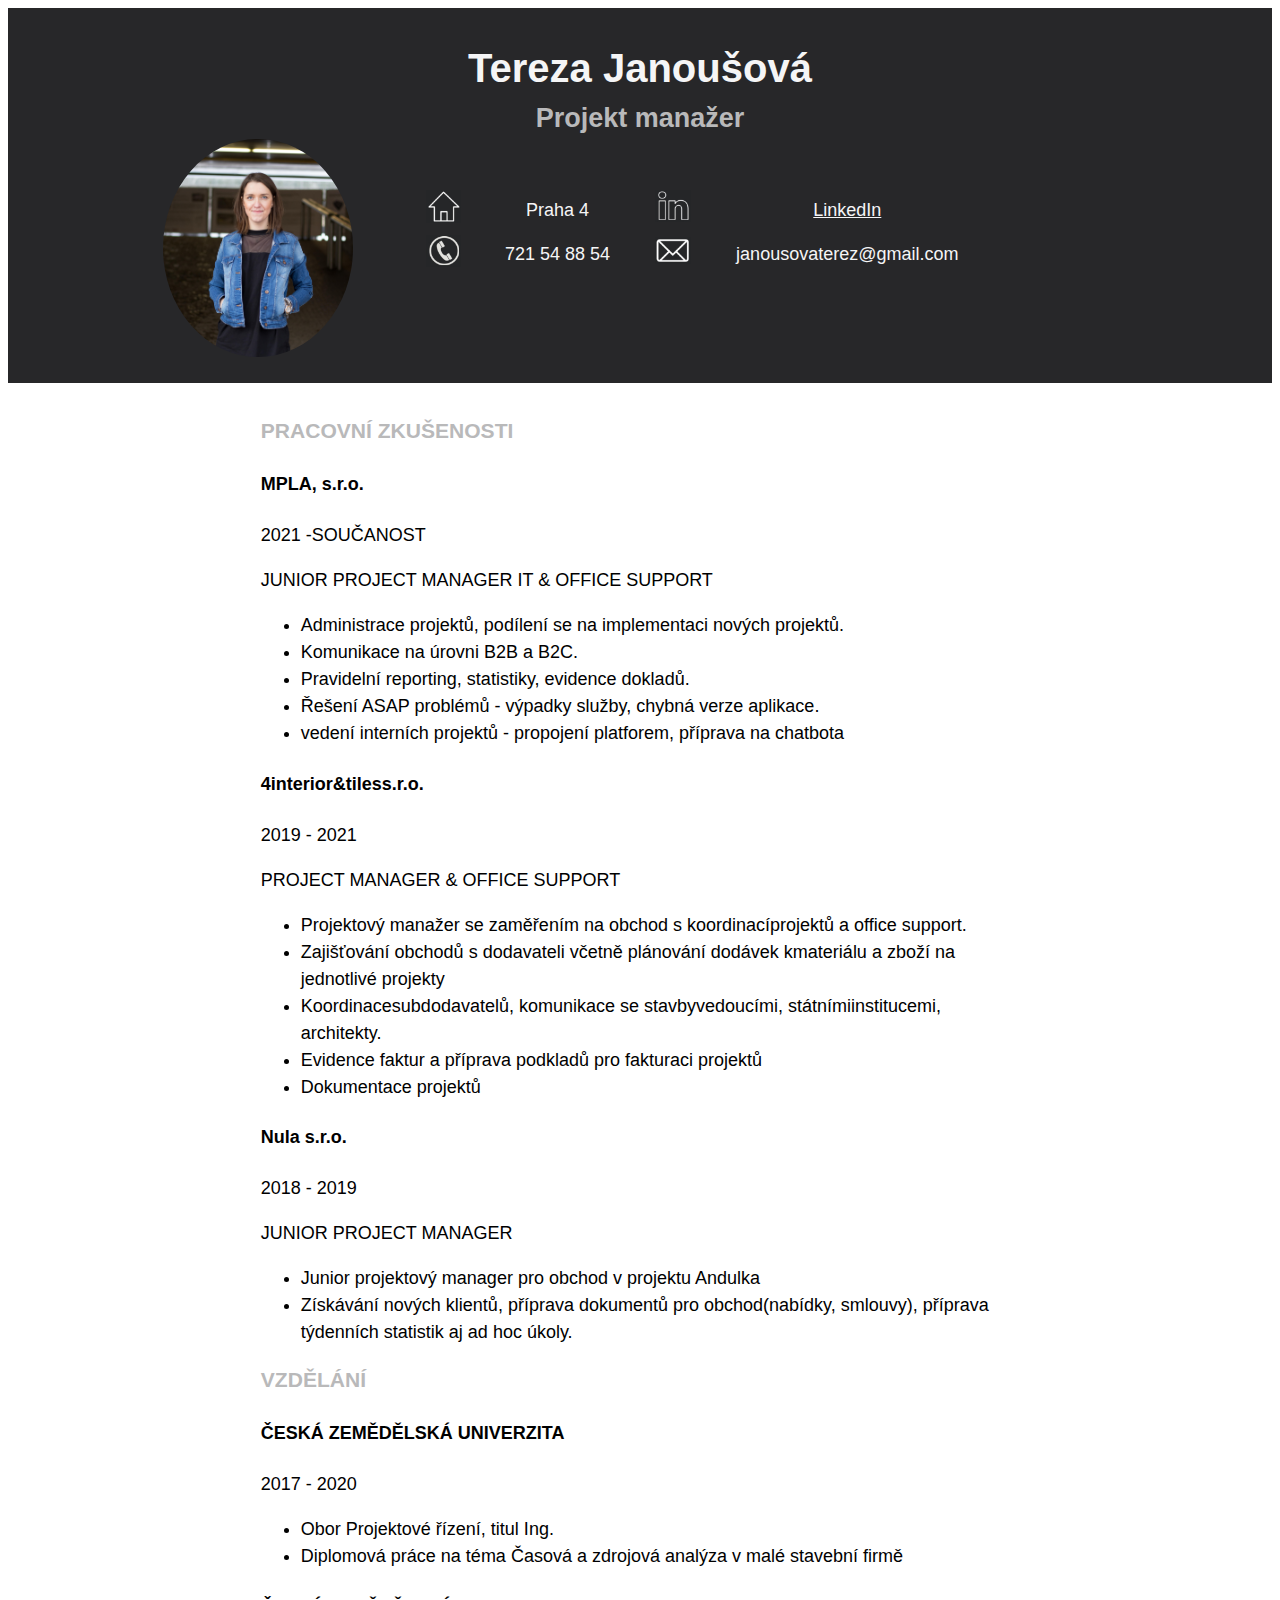
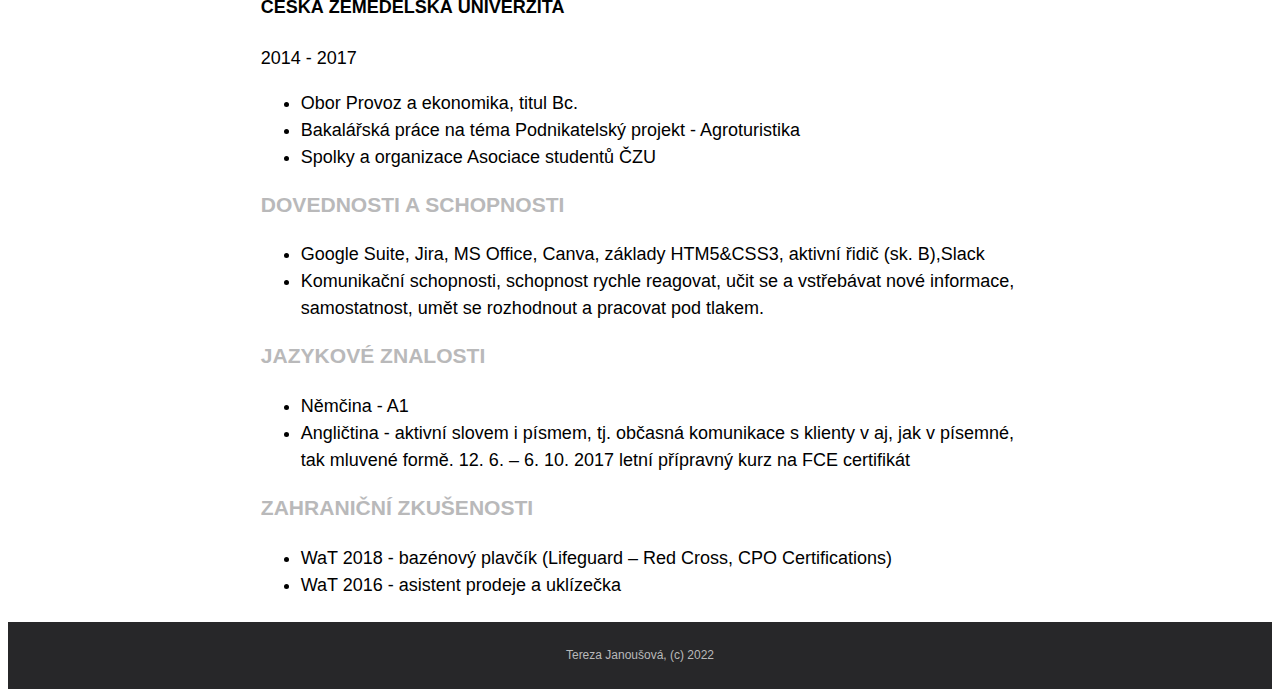
<file: index.html>
<!DOCTYPE html>
<html lang="cs">
<head>
    <meta charset="UTF-8">
    <meta http-equiv="X-UA-Compatible" content="IE=edge">
    <meta name="viewport" content="width=device-width, initial-scale=1.0">
    <title>Document</title>
    <link rel="stylesheet" href="style.css">
</head>
<body>
    <!--Uvodní hlavička-->
<header>
   <h1>Tereza Janoušová</h1> 
   <h2> Projekt manažer</h2>
   <img class="mojefoto" src="IMG_5752_1.jpg" alt="profilová fotka">
<table class="tabulka">
    <tr>
         <td><img class="domov" src="domov.jpg" alt="ikona domova"></td>
         <td>Praha 4</td>
         <td><img class="linkedin" src="linkedin.jpg" alt="ikona linkedin"> </td>
         <td><a class="odkaz" href="https://www.linkedin.com/in/tereza-janou%C5%A1ov%C3%A1-91587611b/">LinkedIn</a></td>
    </tr>
    <tr class="tabulka"> 
        <td><img class="telefon" src="telefon.jpg" alt="ikona telefon"></td>
        <td> 721 54 88 54</td>
        <td><img class="email" src="email.jpg" alt="ikona email">
        </td>
        <td>janousovaterez@gmail.com </td>
    </tr>
</table>
<br>
</header>
<br>
<section class="box1">
<h3>PRACOVNÍ ZKUŠENOSTI</h3>
<h4>MPLA, s.r.o.</h4>
<p>2021 -SOUČANOST</p>
<p>JUNIOR PROJECT MANAGER IT & OFFICE SUPPORT </p>
<ul>
    <li>Administrace projektů, podílení se na implementaci nových projektů.</li>
    <li>Komunikace na úrovni B2B a B2C.</li>
    <li>Pravidelní reporting, statistiky, evidence dokladů.</li>
    <li>Řešení ASAP problémů - výpadky služby, chybná verze aplikace.</li>
    <li>vedení interních projektů - propojení platforem, příprava na chatbota</li>
</ul>
<h4>4interior&tiless.r.o.</h4>
<p>2019 - 2021</p>
<p>PROJECT MANAGER & OFFICE SUPPORT</p>
<ul>
    <li>Projektový manažer se zaměřením na obchod s koordinacíprojektů a office support.</li>
    <li>Zajišťování obchodů s dodavateli včetně plánování dodávek kmateriálu a zboží na jednotlivé projekty</li>   
    <li>Koordinacesubdodavatelů, komunikace se stavbyvedoucími, státnímiinstitucemi, architekty.</li>
    <li>Evidence faktur a příprava podkladů pro fakturaci projektů</li>
    <li>Dokumentace projektů</li>
</ul>
<h4>Nula s.r.o.</h4>
<p>2018 - 2019</p>
<p>JUNIOR PROJECT MANAGER</p>
<ul>
    <li>Junior projektový manager pro obchod v projektu Andulka</li>
    <li>Získávání nových klientů, příprava dokumentů pro obchod(nabídky, smlouvy), příprava týdenních statistik aj ad hoc úkoly.</li>   
</ul>

<h3>VZDĚLÁNÍ</h3>

<h4>ČESKÁ ZEMĚDĚLSKÁ UNIVERZITA</h4>
<p>2017 - 2020</p>
    <ul>
        <li>Obor Projektové řízení, titul Ing.</li>
        <li>Diplomová práce na téma Časová a zdrojová analýza v malé stavební firmě</li>   
    </ul>


<h4>ČESKÁ ZEMĚDĚLSKÁ UNIVERZITA</h4>
<p>2014 - 2017</p>
<ul>
    <li>Obor Provoz a ekonomika, titul Bc.</li>
    <li>Bakalářská práce na téma Podnikatelský projekt - Agroturistika</li> 
    <li>Spolky a organizace Asociace studentů ČZU</li>  
</ul>

<h3>DOVEDNOSTI A SCHOPNOSTI</h3>
<ul>
    <li>Google Suite, Jira, MS Office, Canva, základy HTM5&CSS3, aktivní řidič (sk. B),Slack</li>
    <li>Komunikační schopnosti, schopnost rychle reagovat, učit se a vstřebávat nové informace, samostatnost, umět se rozhodnout a pracovat pod tlakem.</li> 
</ul>
<h3>JAZYKOVÉ ZNALOSTI</h3>
<ul>
    <li>Němčina - A1</li>
    <li>Angličtina - aktivní slovem i písmem, tj. občasná komunikace s klienty v aj, jak v písemné, tak mluvené formě. 12. 6. – 6. 10. 2017 letní přípravný kurz na FCE certifikát</li> 
</ul>

<h3>ZAHRANIČNÍ ZKUŠENOSTI</h3>
<ul>
    <li>WaT 2018 - bazénový plavčík (Lifeguard – Red Cross, CPO Certifications)</li>
    <li>WaT 2016 - asistent prodeje a uklízečka
    </li> 
</ul>
</section>

<footer>
        <p> Tereza Janoušová,  (c) 2022</p>

</footer>


</body>
</html>
</file>
<file: style.css>
h1 {color:#F5F5F6;
    font-size: 40px;
    line-height: 1.5;
    text-align: center;
    margin: 0;
}

h2 {color:#b9b9ba;
    text-align: center;
    margin: 0;}

h3{color:#b9b9ba;
    margin-top: 0px;}

body {
    font-size: 18px;
    font-family: ubundu, sans-serif;
    line-height: 1.5;
}

header {background-color: #272729;
margin-top: 0;
padding: 30px 150px;
text-align: center;}

.mojefoto{
    width: 190px;
    border-radius: 50%;
    float: left;
    margin: 0 30px 30px 5px;
}
.odkaz { color: #F5F5F6;}

.linkedin, .email {
    width: 30%;
}
.domov, .telefon {
    width: 30%;
}
.box1{
    padding: 5px 10%;
    margin-inline: 10%;
    }
    
.tabulka {margin: 5%;
color:#F5F5F6;
text-align: center;}

footer {font-size: 20px;
background-color: #272729;
padding: 1%;
color:#b9b9ba;
text-align: center;
font-size: 12px;}
</file>
